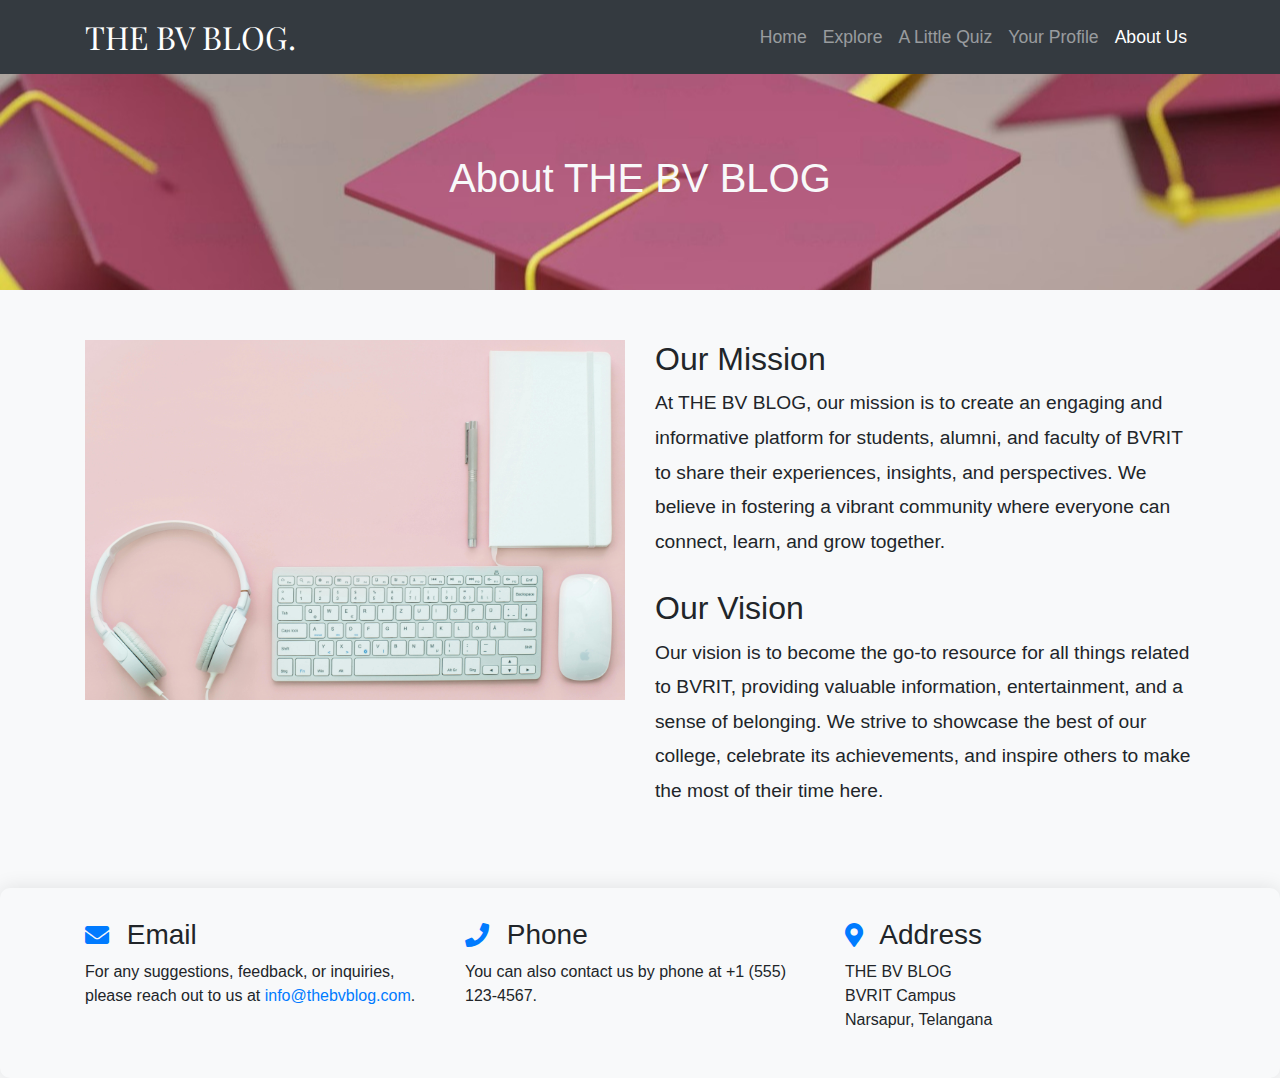
<file: about.html>
<!DOCTYPE html>
<html lang="en">
<head>
   <meta charset="UTF-8">
   <meta name="viewport" content="width=device-width, initial-scale=1.0">
   <title>About THE BV BLOG</title>
   <link rel="stylesheet" href="https://stackpath.bootstrapcdn.com/bootstrap/4.5.2/css/bootstrap.min.css">
   <link rel="stylesheet" href="https://cdnjs.cloudflare.com/ajax/libs/font-awesome/5.15.3/css/all.min.css">
   <link rel="preconnect" href="https://fonts.gstatic.com">
   <link href="https://fonts.googleapis.com/css2?family=Playfair+Display:wght@700&display=swap" rel="stylesheet">
   <style>
       body {
           font-family: 'Segoe UI', Tahoma, Geneva, Verdana, sans-serif;
           background-color: #f8f9fa;
       }

       .navbar-brand {
           font-family: 'Playfair Display', serif;
           font-size: 2rem;
       }

       .nav-link {
           font-family: 'Poppins', sans-serif;
           font-size: 1.1rem;
       }

       header {
           background-image: url('photos/placements.png');
           background-size: cover;
           background-position: center;
           padding: 80px 0;
           text-align: center;
           color: #fff;
       }

       .about-content {
           padding: 50px 0;
       }

       .about-text {
           font-size: 1.2rem;
           line-height: 1.8;
           margin-bottom: 30px;
       }

       .contact-info {
           background-color: #f8f9fa;
           padding: 30px;
           border-radius: 10px;
           box-shadow: 0 0 20px rgba(0, 0, 0, 0.1);
       }

       .contact-info i {
           font-size: 1.5rem;
           color: #007bff;
           margin-right: 10px;
       }
   </style>
</head>
<body>
   <nav class="navbar navbar-expand-lg navbar-dark bg-dark">
       <div class="container">
           <a class="navbar-brand" href="#">THE BV BLOG.</a>
           <button class="navbar-toggler" type="button" data-toggle="collapse" data-target="#navbarNav" aria-controls="navbarNav" aria-expanded="false" aria-label="Toggle navigation">
               <span class="navbar-toggler-icon"></span>
           </button>
           <div class="collapse navbar-collapse" id="navbarNav">
               <ul class="navbar-nav ml-auto">
                   <li class="nav-item">
                       <a class="nav-link" href="index.html">Home</a>
                   </li>
                   <li class="nav-item">
                       <a class="nav-link" href="front_page.php">Explore</a>
                   </li>
                   <li class="nav-item">
                       <a class="nav-link" href="quizinfo.html">A Little Quiz</a>
                   </li>
                   <li class="nav-item">
                       <a class="nav-link" href="profile.php">Your Profile</a>
                   </li>
                  
                   <li class="nav-item active">
                       <a class="nav-link" href="about.html">About Us <span class="sr-only">(current)</span></a>
                   </li>
               </ul>
           </div>
       </div>
   </nav>

   <header>
       <div class="container" style="color: #f8f9fa;font-family: 'Segoe UI', Tahoma, Geneva, Verdana, sans-serif;">
           <h1>About THE BV BLOG</h1>
       </div>
   </header>

   <section class="about-content">
       <div class="container">
           <div class="row">
               <div class="col-lg-6">
                   <img src="lib7.jpg" alt="About Image" class="img-fluid">
               </div>
               <div class="col-lg-6">
                   <h2>Our Mission</h2>
                   <p class="about-text">At THE BV BLOG, our mission is to create an engaging and informative platform for students, alumni, and faculty of BVRIT to share their experiences, insights, and perspectives. We believe in fostering a vibrant community where everyone can connect, learn, and grow together.</p>
                   <h2>Our Vision</h2>
                   <p class="about-text">Our vision is to become the go-to resource for all things related to BVRIT, providing valuable information, entertainment, and a sense of belonging. We strive to showcase the best of our college, celebrate its achievements, and inspire others to make the most of their time here.</p>
               </div>
           </div>
       </div>
   </section>

   <section class="contact-info">
       <div class="container">
           <div class="row">
               <div class="col-lg-4">
                   <h3><i class="fas fa-envelope"></i> Email</h3>
                   <p>For any suggestions, feedback, or inquiries, please reach out to us at <a href="thebvblog@gmail.com">info@thebvblog.com</a>.</p>
               </div>
               <div class="col-lg-4">
                   <h3><i class="fas fa-phone"></i> Phone</h3>
                   <p>You can also contact us by phone at +1 (555) 123-4567.</p>
               </div>
               <div class="col-lg-4">
                   <h3><i class="fas fa-map-marker-alt"></i> Address</h3>
                   <p>THE BV BLOG<br>BVRIT Campus<br>Narsapur, Telangana</p>
               </div>
           </div>
       </div>
   </section>

   <script src="https://code.jquery.com/jquery-3.5.1.slim.min.js"></script>
   <script src="https://cdn.jsdelivr.net/npm/@popperjs/core@2.5.4/dist/umd/popper.min.js"></script>
   <script src="https://stackpath.bootstrapcdn.com/bootstrap/4.5.2/js/bootstrap.min.js"></script>
</body>
</html>
</file>
